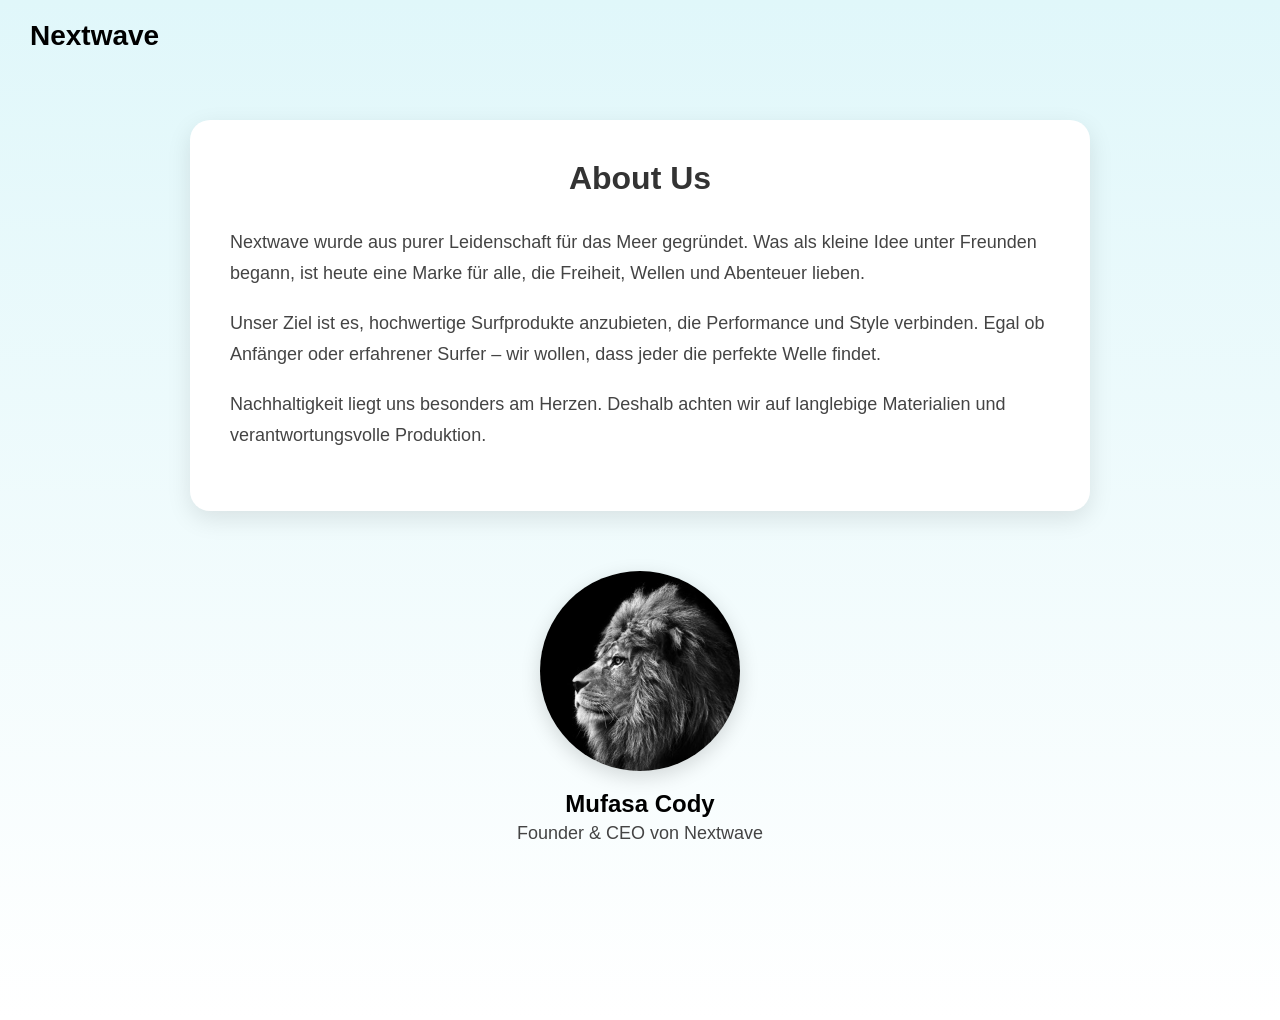
<file: about.html>
<!DOCTYPE html>
<html lang="de">
<head>
    <meta charset="UTF-8">
    <title>About Us - Nextwave</title>
    <meta name="viewport" content="width=device-width, initial-scale=1.0">

    <style>
        * {
            margin: 0;
            padding: 0;
            box-sizing: border-box;
            font-family: Arial, Helvetica, sans-serif;
        }

        body {
            background: linear-gradient(to bottom, #e0f7fa, #ffffff);
            min-height: 100vh;
        }

        /* Logo */
        .logo {
            position: fixed;
            top: 20px;
            left: 30px;
            font-size: 28px;
            font-weight: bold;
            z-index: 2;
        }

        .logo a {
            color: black;
            text-decoration: none;
            transition: 0.3s;
        }

        .logo a:hover {
            color: #00bcd4;
        }

        /* Hauptbereich  */
        .container {
            max-width: 900px;
            margin: 120px auto 60px auto;
            padding: 40px;
            background: white;
            border-radius: 20px;
            box-shadow: 0 8px 25px rgba(0,0,0,0.1);
        }

        h1 {
            text-align: center;
            margin-bottom: 30px;
            color: #333;
        }

        p {
            line-height: 1.7;
            margin-bottom: 20px;
            color: #444;
            font-size: 18px;
        }

        .about-image {
            width: 100%;
            margin-top: 20px;
            border-radius: 15px;
        }

        @media (max-width: 768px) {
            .container {
                margin: 100px 20px 40px 20px;
                padding: 25px;
            }
        }

        .ceo-section{
        text-align:center;
        margin-top:40px;
        }
        
        .ceo-bild{
        width:200px;
        height:200px;
        object-fit:cover;
        border-radius:50%;
        margin-bottom:15px;
        box-shadow:0 6px 20px rgba(0,0,0,0.15);
        }
    </style>
</head>

<body>

    <!-- Klickbares Logo  -->
    <div class="logo">
        <a href="index.html">Nextwave</a>
    </div>

    <div class="container">
        <h1>About Us</h1>

        <p>
            Nextwave wurde aus purer Leidenschaft für das Meer gegründet. 
            Was als kleine Idee unter Freunden begann, ist heute eine Marke 
            für alle, die Freiheit, Wellen und Abenteuer lieben.
        </p>

        <p>
            Unser Ziel ist es, hochwertige Surfprodukte anzubieten, 
            die Performance und Style verbinden. Egal ob Anfänger oder 
            erfahrener Surfer – wir wollen, dass jeder die perfekte Welle findet.
        </p>

        <p>
            Nachhaltigkeit liegt uns besonders am Herzen. Deshalb achten 
            wir auf langlebige Materialien und verantwortungsvolle Produktion.
        </p>

        

    </div>
    <div class="ceo-section">
    
    <img src="lion-bilder-schwarz-weiss-l.jpg" alt="CEO Surf Co." class="ceo-bild">
    
    <h2>Mufasa Cody</h2>
    
    <p>Founder & CEO von Nextwave</p>
    
    </div>
</body>
</html>
</file>
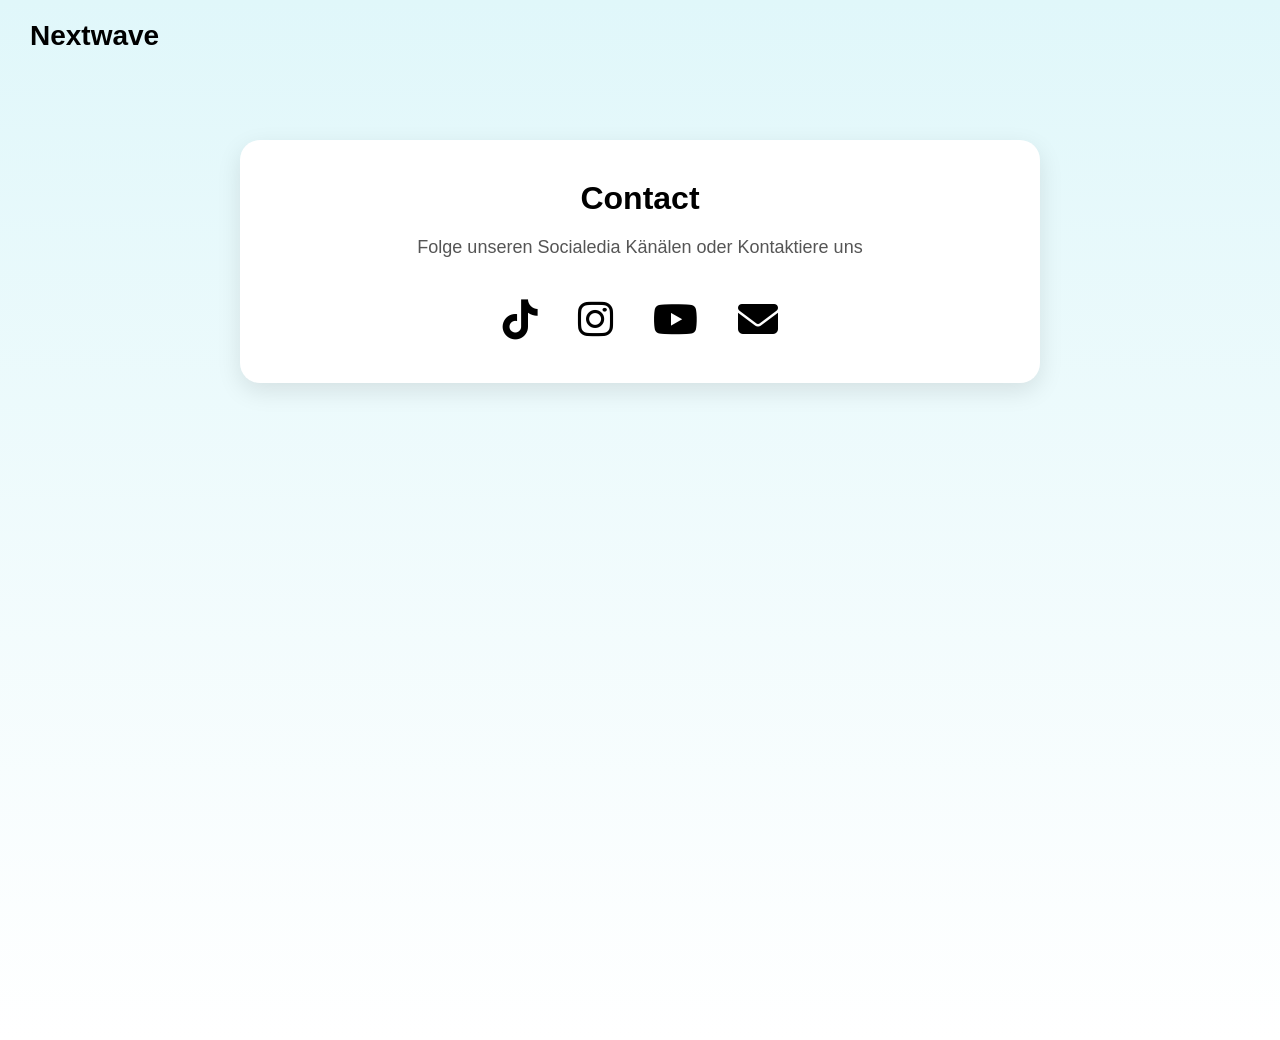
<file: contact.html>
<!DOCTYPE html>
<html lang="de">
<head>
    <meta charset="UTF-8">
    <title>Contact - Nextwave</title>
    <meta name="viewport" content="width=device-width, initial-scale=1.0">

    <!-- holy Font  -->
    <link rel="stylesheet" href="https://cdnjs.cloudflare.com/ajax/libs/font-awesome/6.5.0/css/all.min.css">

    <style>
        * {
            margin: 0;
            padding: 0;
            box-sizing: border-box;
            font-family: Arial, Helvetica, sans-serif;
        }

        body {
            background: linear-gradient(to bottom, #e0f7fa, #ffffff);
            min-height: 100vh;
        }

        /* Logo */
        .logo {
            position: fixed;
            top: 20px;
            left: 30px;
            font-size: 28px;
            font-weight: bold;
            z-index: 2;
        }

        .logo a {
            color: black;
            text-decoration: none;
            transition: 0.3s;
        }

        .logo a:hover {
            color: #00bcd4;
        }

        .container {
            max-width: 800px;
            margin: 140px auto 60px auto;
            text-align: center;
            padding: 40px;
            background: white;
            border-radius: 20px;
            box-shadow: 0 8px 25px rgba(0,0,0,0.1);
        }

        h1 {
            margin-bottom: 20px;
        }

        p {
            margin-bottom: 40px;
            color: #555;
            font-size: 18px;
        }

        .socials {
            display: flex;
            justify-content: center;
            gap: 40px;
            font-size: 40px;
        }

        .socials a {
            color: black;
            transition: 0.3s;
        }

        .socials a:hover {
            color: #00bcd4;
            transform: scale(1.2);
        }

        @media (max-width: 768px) {
            .socials {
                gap: 25px;
                font-size: 32px;
            }
        }
    </style>
</head>

<body>

    <!-- Klickbares Logo -->
    <div class="logo">
        <a href="index.html">Nextwave</a>
    </div>

    <div class="container">
        <h1>Contact</h1>
        <p>
            Folge unseren Socialedia Känälen oder Kontaktiere uns
        </p>

        <div class="socials">
            <!-- TikTok -->
            <a href="https://www.tiktok.com" target="_blank">
                <i class="fab fa-tiktok"></i>
            </a>

            <!-- Instagram -->
            <a href="https://www.instagram.com" target="_blank">
                <i class="fab fa-instagram"></i>
            </a>

            <!-- YouTube -->
            <a href="https://www.youtube.com" target="_blank">
                <i class="fab fa-youtube"></i>
            </a>

            <!-- Forms -->
            <a href="forms.html">
                <i class="fas fa-envelope"></i>
            </a>
        </div>
    </div>

</body>
</html>
</file>
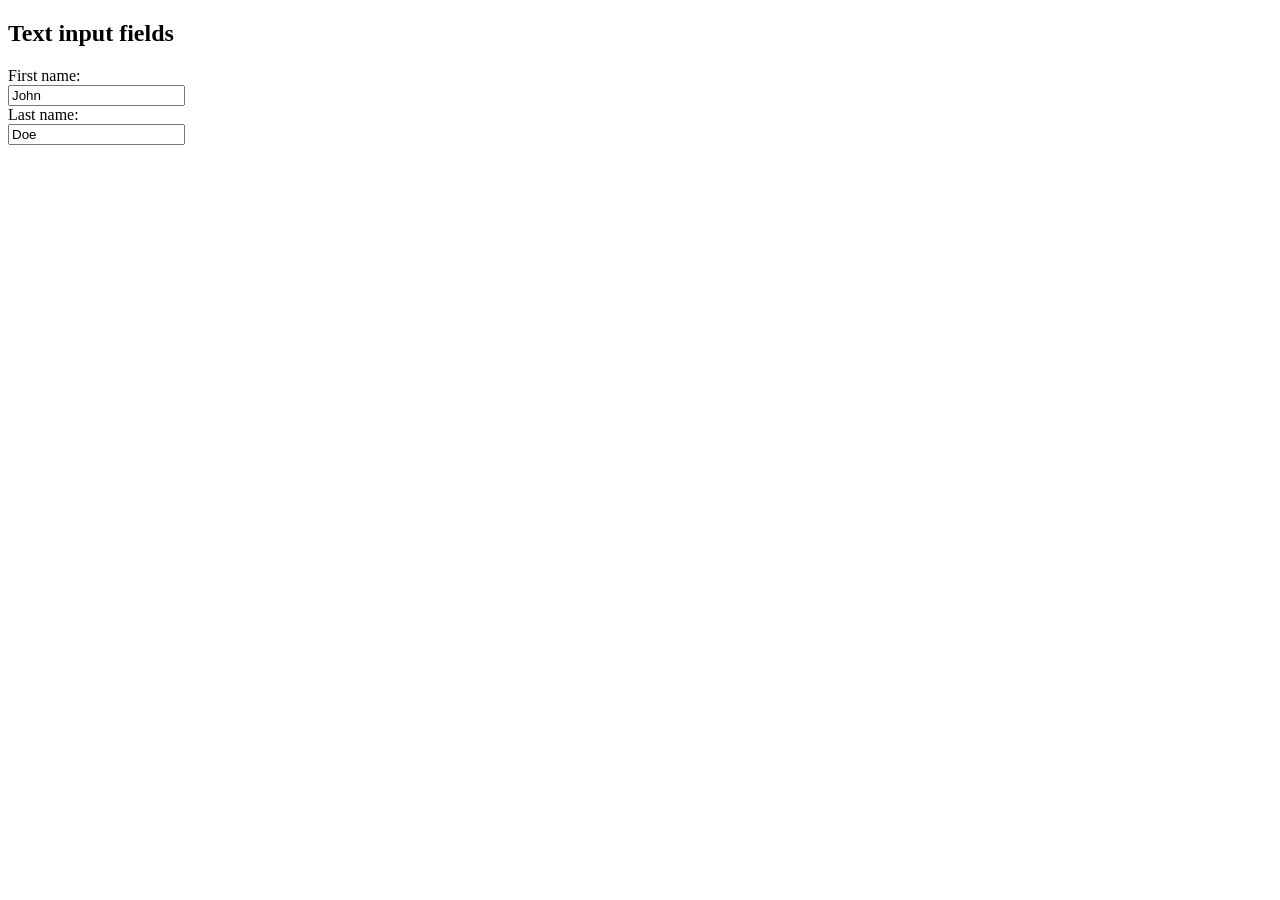
<file: Form.html>
<!DOCTYPE html>
<html>
<body>

<h2>Text input fields</h2>

<form>
  <label for="fname">First name:</label><br>
  <input type="text" id="fname" name="fname" value="John"><br>
  <label for="lname">Last name:</label><br>
  <input type="text" id="lname" name="lname" value="Doe">
</form>


</body>
</html>
</file>
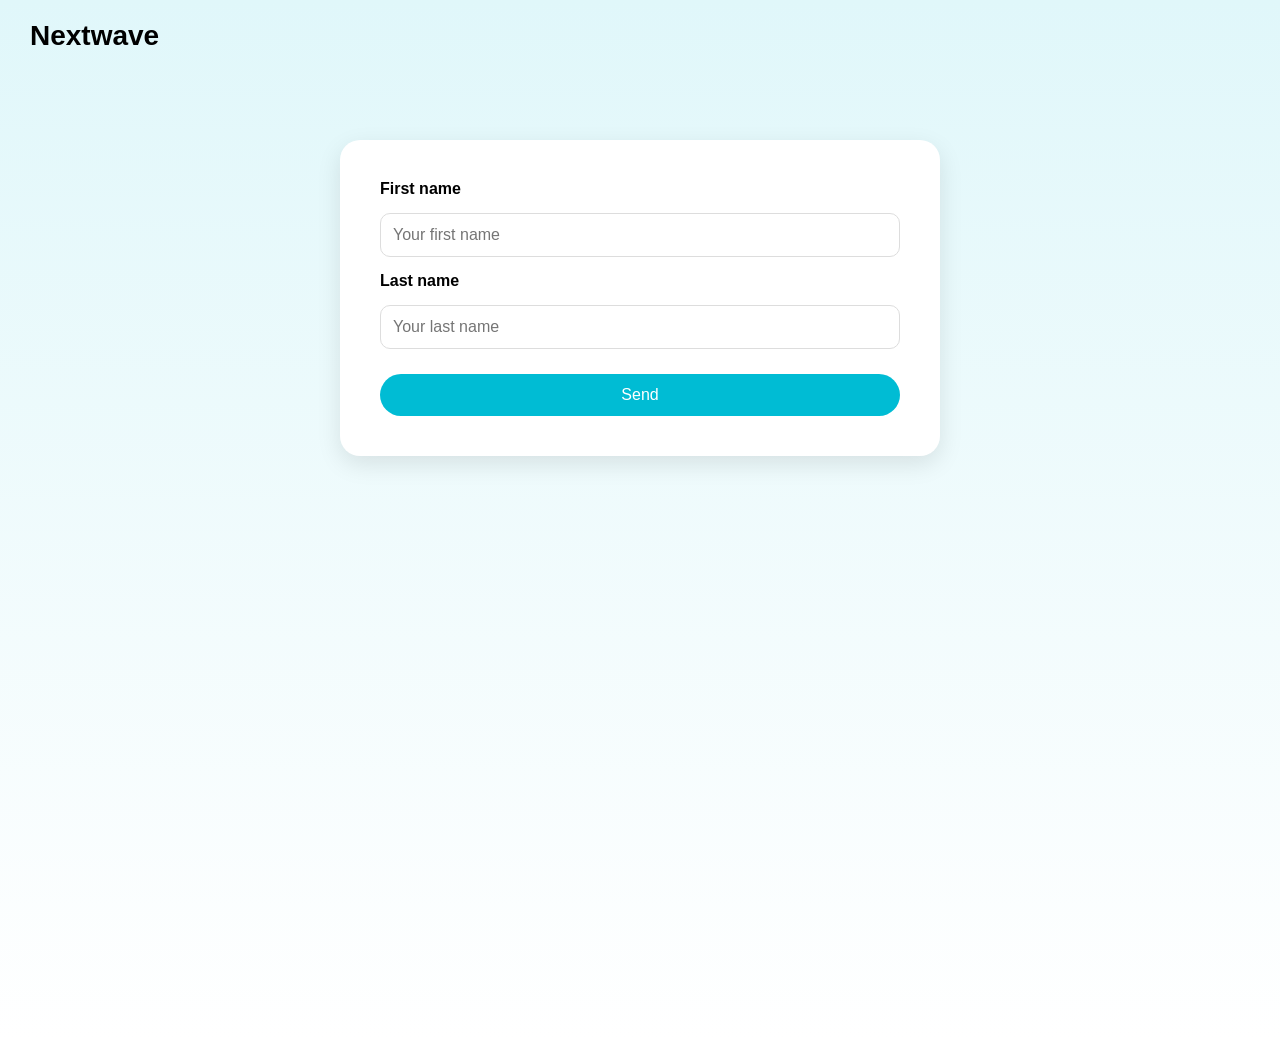
<file: forms.html>
<!DOCTYPE html>
<html>
<body>
<html lang="de">
<head>
<meta charset="UTF-8">
<meta name="viewport" content="width=device-width, initial-scale=1.0">

<title>Contact - Nextwave</title>
  
<style>

*{
margin:0;
padding:0;
box-sizing:border-box;
font-family:Arial, Helvetica, sans-serif;
}


body{
background:linear-gradient(to bottom,#e0f7fa,#ffffff);
min-height:100vh;
}

  
form{
display:flex;
flex-direction:column;
gap:15px;
}


label{
font-weight:bold;
}

  
  
h2{
text-align:center;
margin-bottom:30px;
}

.logo{
position:fixed;
top:20px;
left:30px;
font-size:28px;
font-weight:bold;
}

.logo a{
text-decoration:none;
color:black;
}

.logo a:hover{
color:#00bcd4;
}

.container{
max-width:600px;
margin:140px auto;
background:white;
padding:40px;
border-radius:20px;
box-shadow:0 8px 25px rgba(0,0,0,0.1);
}


input{
padding:12px;
border-radius:10px;
border:1px solid #ddd;
font-size:16px;
}


button{
margin-top:10px;
padding:12px;
border:none;
border-radius:30px;
background:#00bcd4;
color:white;
font-size:16px;
cursor:pointer;
transition:0.3s;
}

button:hover{
background:#0097a7;
}

</style>
</head>
  
<body>


<div class="logo">
<a href="index.html">Nextwave</a>
</div>

<div class="container">  
<form>

<label for="fname">First name</label>
<input type="text" id="fname" name="fname" placeholder="Your first name">
<label for="lname">Last name</label>
<input type="text" id="lname" name="lname" placeholder="Your last name">
<button type="submit">Send</button>

</form>
</div>

</body>
</html>
</file>
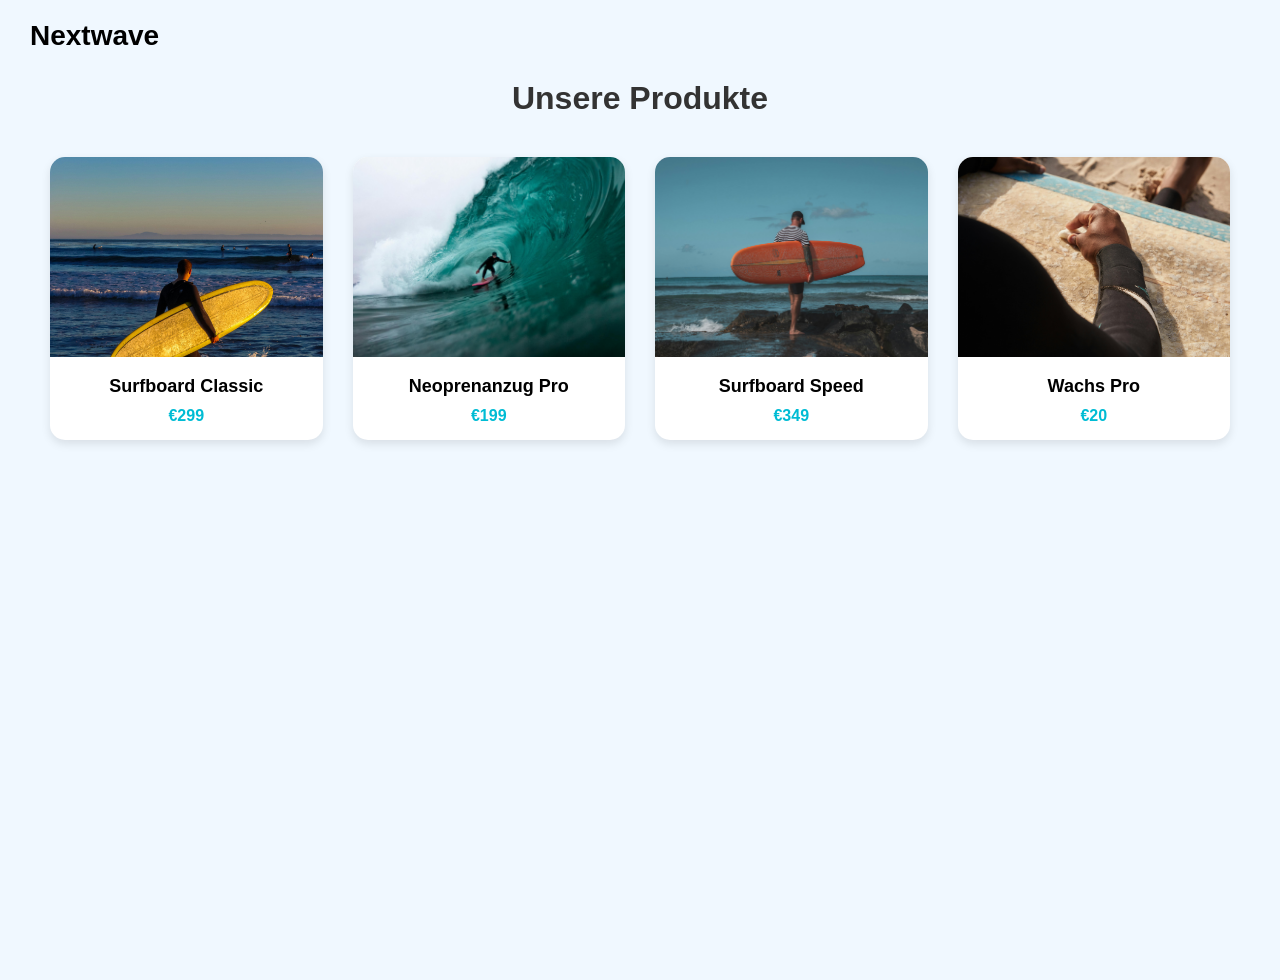
<file: shop.html>
<!DOCTYPE html>
<html lang="de">
<head>
    <meta charset="UTF-8">
    <title>Surf Shop - Produkte</title>
    <meta name="viewport" content="width=device-width, initial-scale=1.0">

    <style>
        * {
            margin: 0;
            padding: 0;
            box-sizing: border-box;
            font-family: Arial, Helvetica, sans-serif;
        }

        body {
            background: #f0f8ff; /* hellblauer Hintergrund */
            min-height: 100vh;
        }

        /* Logo oben links */
        .logo {
            position: fixed;
            top: 20px;
            left: 30px;
            font-size: 28px;
            font-weight: bold;
            z-index: 2;
        }

        .logo a {
            color: black;
            text-decoration: none;
            transition: 0.3s;
        }

        .logo a:hover {
            color: #00bcd4;
        }

        h1 {
            text-align: center;
            margin-top: 80px;
            margin-bottom: 40px;
            color: #333;
        }

        /* Produkt-ding */
        .products {
            display: grid;
            grid-template-columns: repeat(auto-fit, minmax(220px, 1fr));
            gap: 30px;
            padding: 0 50px 50px 50px;
        }

        .product {
            background: white;
            border-radius: 15px;
            box-shadow: 0 4px 10px rgba(0,0,0,0.1);
            overflow: hidden;
            transition: transform 0.3s;
            text-align: center;
        }

        .product:hover {
            transform: translateY(-5px);
        }

        .product img {
            width: 100%;
            height: 200px;
            object-fit: cover;
        }

        .product-info {
            padding: 15px;
        }

        .product-info h3 {
            font-size: 18px;
            margin-bottom: 10px;
        }

        .product-info p {
            font-size: 16px;
            color: #00bcd4;
            font-weight: bold;
        }

        @media (max-width: 768px) {
            .products {
                padding: 0 20px 20px 20px;
            }
        }
    </style>
</head>

<body>

    <!-- Logo -->
    <div class="logo">
        <a href="index.html">Nextwave</a>
    </div>

    <h1>Unsere Produkte</h1>

    <div class="products">

        <div class="product">
            <img src="surfboard1.jpg" alt="Surfboard Classic">
            <div class="product-info">
                <h3>Surfboard Classic</h3>
                <p>€299</p>
            </div>
        </div>


        <div class="product">
            <img src="wetsuit1.jpg" alt="Neoprenanzug Pro">
            <div class="product-info">
                <h3>Neoprenanzug Pro</h3>
                <p>€199</p>
            </div>
        </div>


        <div class="product">
            <img src="surfboard2.jpg" alt="Surfboard Speed">
            <div class="product-info">
                <h3>Surfboard Speed</h3>
                <p>€349</p>
            </div>
        </div>


        <div class="product">
            <img src="wax1.jpg" alt="Wachs Pro">
            <div class="product-info">
                <h3>Wachs Pro</h3>
                <p>€20</p>
            </div>
        </div>

        
    </div>

</body>
</html>
</file>
